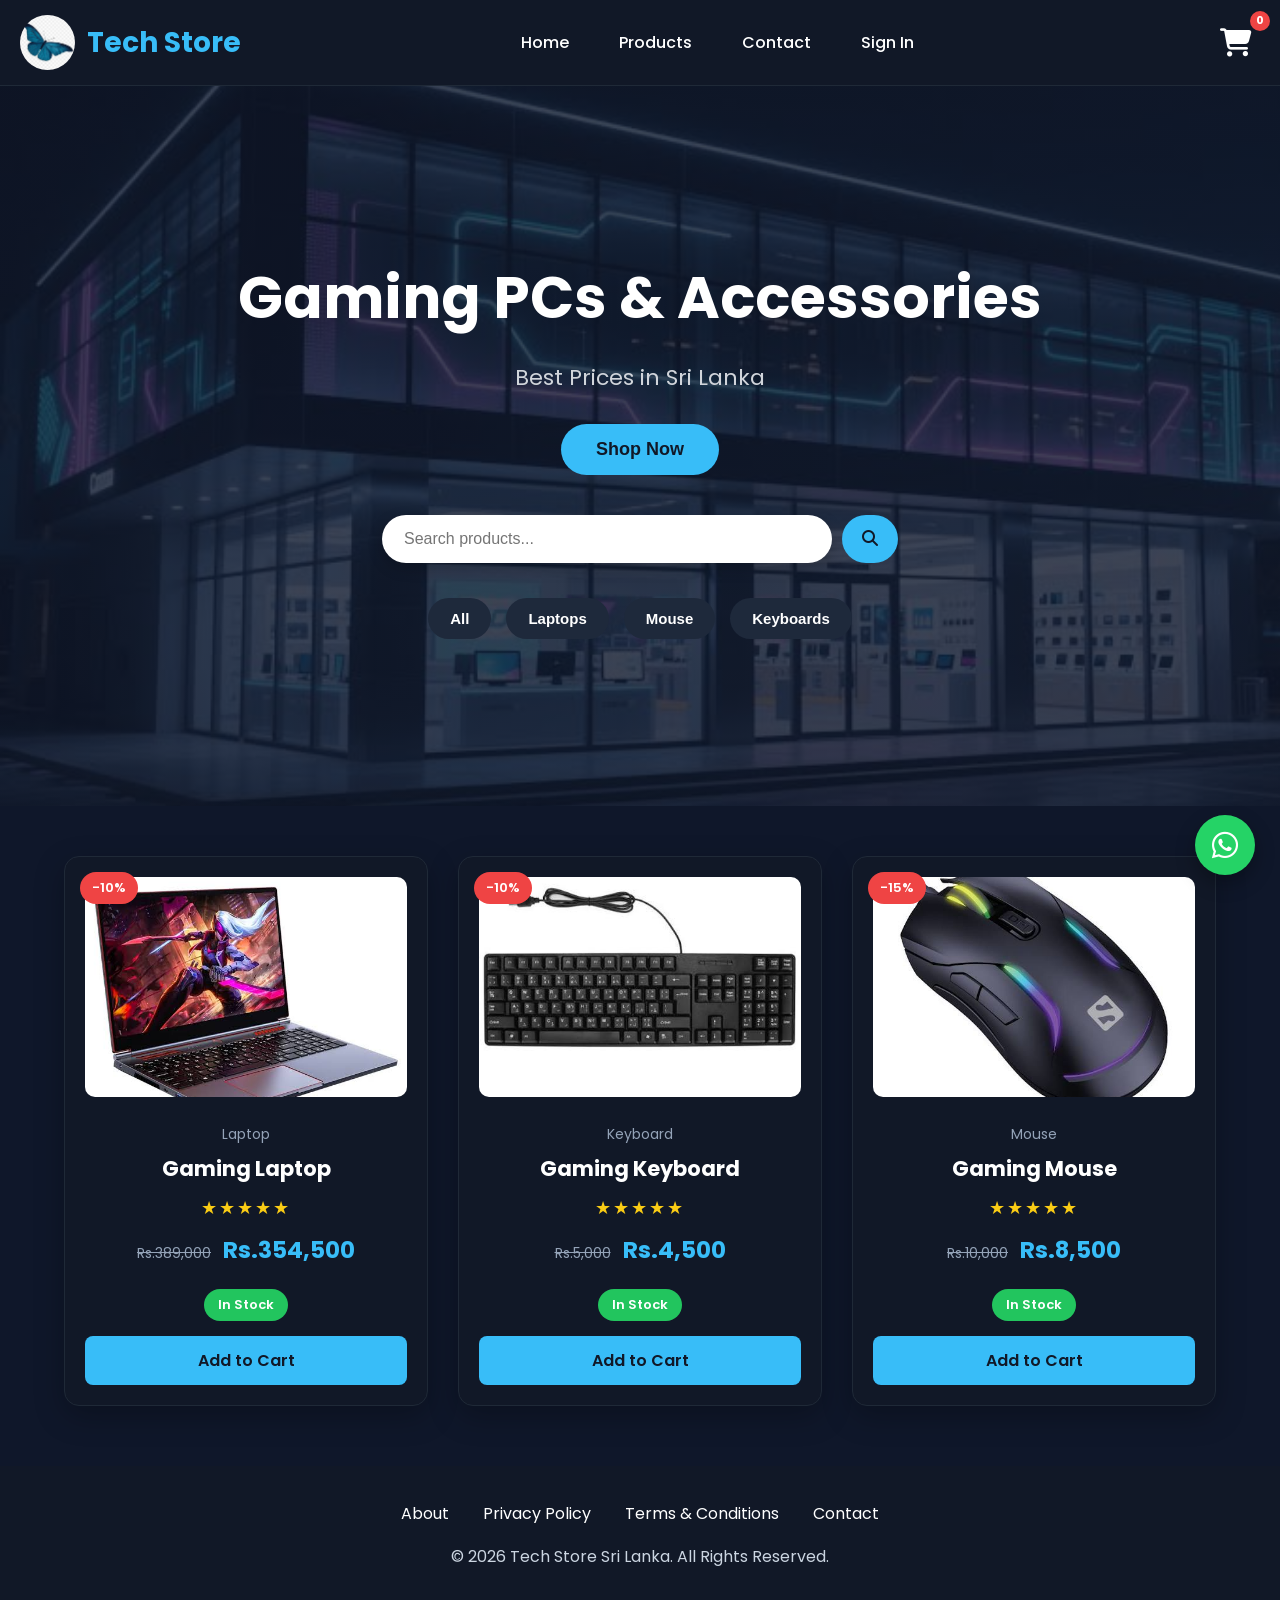
<file: index.html>
<!DOCTYPE html>
<html lang="en">
<head>

<meta name="theme-color" content="#0f172a">
<meta charset="UTF-8">
<meta name="viewport" content="width=device-width, initial-scale=1.0">
<title>Tech Store</title>

<link rel="stylesheet" href="style.css">

<meta
name="description"
content="Buy gaming laptops, keyboards, mice and accessories at the best prices in Sri Lanka.">

<meta
name="keywords"
content="gaming laptop sri lanka, gaming mouse, keyboard, pc accessories">

<meta
name="author"
content="Tech Store Sri Lanka">

<meta property="og:title"
      content="Tech Store Sri Lanka">

<meta property="og:description"
      content="Gaming laptops, keyboards, mice and accessories.">

<meta property="og:image"
      content="images/logo.png">

<meta property="og:url"
      content="https://yourdomain.com">

<link
rel="stylesheet"
href="https://cdnjs.cloudflare.com/ajax/libs/font-awesome/6.6.0/css/all.min.css">


<link rel="icon"
      href="images/logo.png"
      type="image/png">


</head>

<body>

<header>

    <button class="menu-toggle" id="menu-toggle" aria-label="Open Menu">
        <i class="fa-solid fa-bars"></i>
    </button>

    <div class="logo">
        <img src="images/logo.png" alt="Tech Store Logo">
        <h2>Tech Store</h2>
    </div>



    <nav id="nav-menu">

        <a href="index.html">Home</a>
        <a href="products.html">Products</a>
        <a href="contact.html">Contact</a>

        <a href="signin.html" id="signin-link">
            Sign In
        </a>

        <span id="user-status"></span>

        <button id="logout-btn" style="display:none;">
            Logout
        </button>

        <a href="admin.html" id="admin-link" style="display:none;">
            Admin
        </a>
    </nav>
       <div class="cart-icon">
        <a href="cart.html">
            <i class="fa-solid fa-cart-shopping"></i>
            <span class="cart-count">0</span>
        </a>
    </div>

</header>
<main>
<section class="hero">

<h1>Gaming PCs & Accessories</h1>

<p>Best Prices in Sri Lanka</p>

<button onclick="location.href='products.html'">
    Shop Now
</button>

<div class="search-box">

    <input
        type="text"
        id="search"
        placeholder="Search products..."
        aria-label="Search products">

    <button>
        <i class="fa-solid fa-magnifying-glass"></i>
    </button>

</div>

<div class="filters">

    <button onclick="filterProducts('All')">
        All
    </button>

    <button onclick="filterProducts('Laptop')">
        Laptops
    </button>

    <button onclick="filterProducts('Mouse')">
        Mouse
    </button>

    <button onclick="filterProducts('Keyboard')">
        Keyboards
    </button>

</div>
</section>

<section class="products" id="product-list">



 <div class="card"
     data-id="1"
     data-category="Laptop">

    <span class="discount">-10%</span>

    <a href="product-details.html?id=1">
        <img src="images/laptop.jpg"
     alt="Laptop"
     loading="lazy">
    </a>

<span class="category">
Laptop
</span>
    <h3>Gaming Laptop</h3>

    <div class="rating">

★★★★★

    </div>

    <p class="price">

        <del>Rs.389,000</del>

        <strong>Rs.354,500</strong>

    </p>

    <span class="stock">
        In Stock
    </span>

        <button
    class="add-cart"
    data-id="1"
    data-name="Gaming Laptop"
    data-price="350000"
    data-image="images/laptop.jpg">
    Add to Cart
</button>
    </div>




<div class="card"
     data-id="3"
     data-category="Keyboard">

    <span class="discount">-10%</span>

    <a href="product-details.html?id=3">
        <img src="images/keyboard.jpg"
     alt="Keyboard"
     loading="lazy">
    </a>

<span class="category">
Keyboard
</span>
    <h3>Gaming Keyboard</h3>

    <div class="rating">

★★★★★

    </div>

    <p class="price">

        <del>Rs.5,000</del>

        <strong>Rs.4,500</strong>

    </p>

    <span class="stock">
        In Stock
    </span>


        <button
    class="add-cart"
    data-id="3"
    data-name="Gaming Keyboard"
    data-price="4500"
    data-image="images/keyboard.jpg">
    Add to Cart
</button>
    </div>

<div class="card"
     data-id="2"
     data-category="Mouse">

    <span class="discount">-15%</span>

    <a href="product-details.html?id=2">
        <img src="images/mouse.jpg"
     alt="Gaming Mouse"
     loading="lazy">
    </a>

<span class="category">
Mouse
</span>
    <h3>Gaming Mouse</h3>

    <div class="rating">
        ★★★★★
    </div>

    <p class="price">
        <del>Rs.10,000</del>
        <strong>Rs.8,500</strong>
    </p>

    <span class="stock">
        In Stock
    </span>
<button
    class="add-cart"
    data-id="2"
    data-name="Gaming Mouse"
    data-price="8500"
    data-image="images/mouse.jpg">
    Add to Cart
</button>

</div>

</section>

</main>


<button id="topBtn">
    ↑
</button>

<a
href="https://wa.me/94741580481"
class="whatsapp-btn"
target="_blank"
rel="noopener noreferrer">

<i class="fa-brands fa-whatsapp"></i>

</a>


<footer>

    <div class="footer-links">

        <a href="about.html">About</a>

        <a href="privacy.html">Privacy Policy</a>

        <a href="terms.html">Terms & Conditions</a>

        <a href="contact.html">Contact</a>

    </div>

    <p>&copy; 2026 Tech Store Sri Lanka. All Rights Reserved.</p>

</footer>
<script>
const menuBtn = document.getElementById("menu-toggle");
const navMenu = document.getElementById("nav-menu");

menuBtn.addEventListener("click", () => {

    navMenu.classList.toggle("active");

    if(navMenu.classList.contains("active")){
        menuBtn.innerHTML =
        '<i class="fa-solid fa-xmark"></i>';
    }else{
        menuBtn.innerHTML =
        '<i class="fa-solid fa-bars"></i>';
    }

});

document.querySelectorAll("#nav-menu a").forEach(link=>{

    link.addEventListener("click",()=>{

        navMenu.classList.remove("active");

        menuBtn.innerHTML =
        '<i class="fa-solid fa-bars"></i>';

    });

});
</script>

<script src="js/product-details.js"></script>

<script src="js/indexcart.js"></script>

<script src="js/filterproduct.js"></script>

<script src="js/search.js"></script>

<script src="js/auth.js"></script>


<script src="js/topbutton.js"></script>

</body>
</html>
</file>
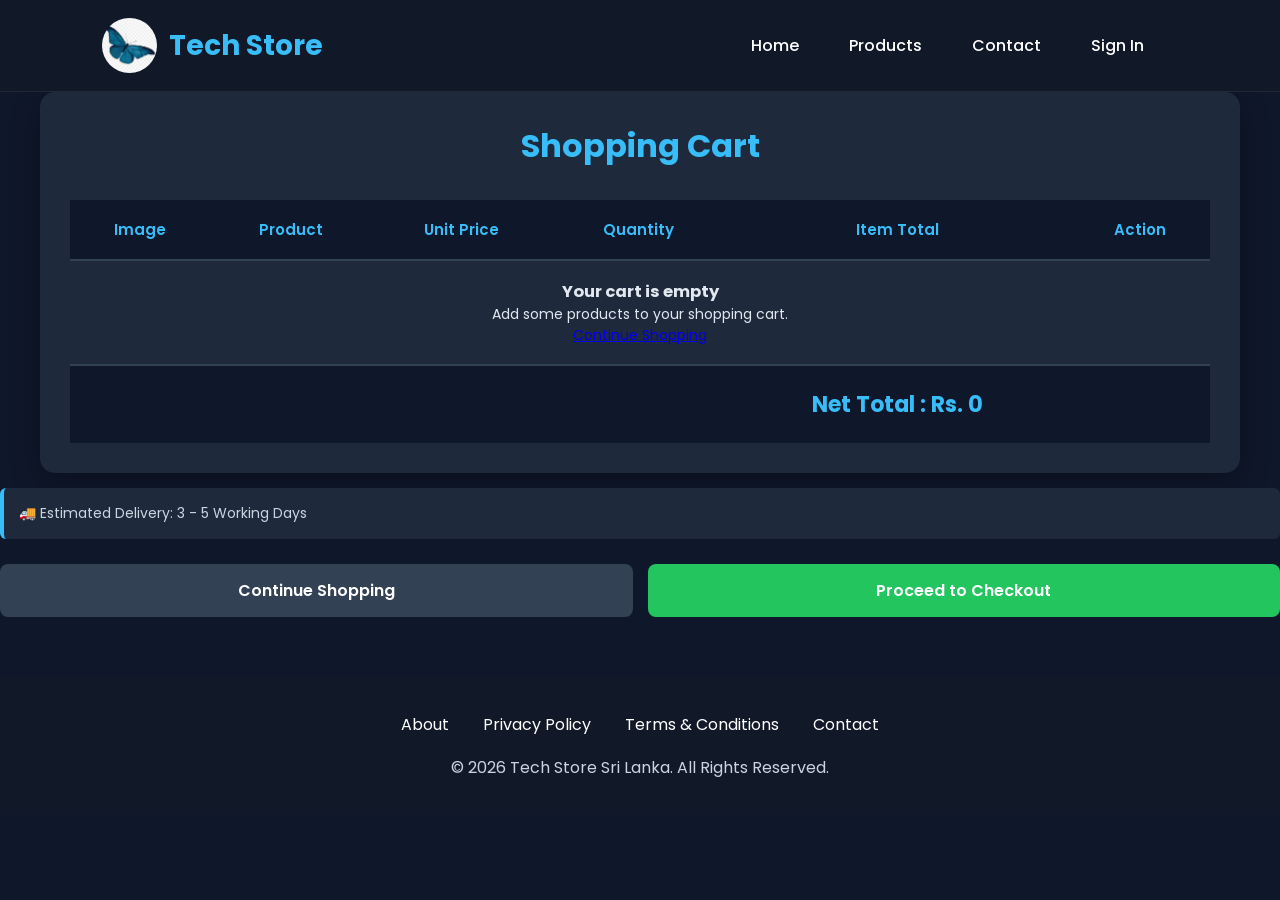
<file: cart.html>
<!DOCTYPE html>
<html lang="en">
<head>
    <meta charset="UTF-8">
    <meta name="viewport" content="width=device-width, initial-scale=1.0">
    <title>Shopping Cart - Tech Store</title>

    <link rel="stylesheet" href="cart.css">
</head>
<body>

<header>


<div class="logo">
    <img src="images/logo.png" alt="Tech Store Logo">
    <h2>Tech Store</h2>
</div>

    <nav>
        <a href="index.html">Home</a>
        <a href="products.html">Products</a>
        <a href="contact.html">Contact</a>

        <a href="signin.html" id="signin-link">Sign In</a>

        <span id="user-status"></span>

        <button id="logout-btn" style="display:none;">
            Logout
        </button>
    </nav>



</header>

<div class="cart-container">

    <h1>Shopping Cart</h1>

    <table class="cart-table">

        <thead>

            <tr>

                <th>Image</th>
                <th>Product</th>
                <th>Unit Price</th>
                <th>Quantity</th>
                <th>Item Total</th>
                <th>Action</th>

            </tr>

        </thead>

        <tbody id="cart-items">

        </tbody>

        <tfoot>

            <tr>

                <td colspan="4"></td>

                <td>
                    <strong id="total">
                        Rs. 0
                    </strong>
                </td>

                <td></td>

            </tr>

        </tfoot>

    </table>

</div>



    <!-- Delivery -->
    <div class="delivery-info">
        <p>🚚 Estimated Delivery: 3 - 5 Working Days</p>
    </div>

    <!-- Buttons -->
    <div class="cart-buttons">


        <a href="index.html"
           class="continue-btn">
            Continue Shopping
        </a>

        <a href="checkout.html"
           id="checkout-link"
           class="checkout-btn">
            Proceed to Checkout
        </a>

    </div>

<footer>

    <div class="footer-links">

        <a href="about.html">About</a>

        <a href="privacy.html">Privacy Policy</a>

        <a href="terms.html">Terms & Conditions</a>

        <a href="contact.html">Contact</a>

    </div>

    <p>&copy; 2026 Tech Store Sri Lanka. All Rights Reserved.</p>

</footer>


<script src="js/cart1.js"></script>
<script src="js/signin.js"></script>
<script src="js/auth.js"></script>



</body>
</html>
</file>
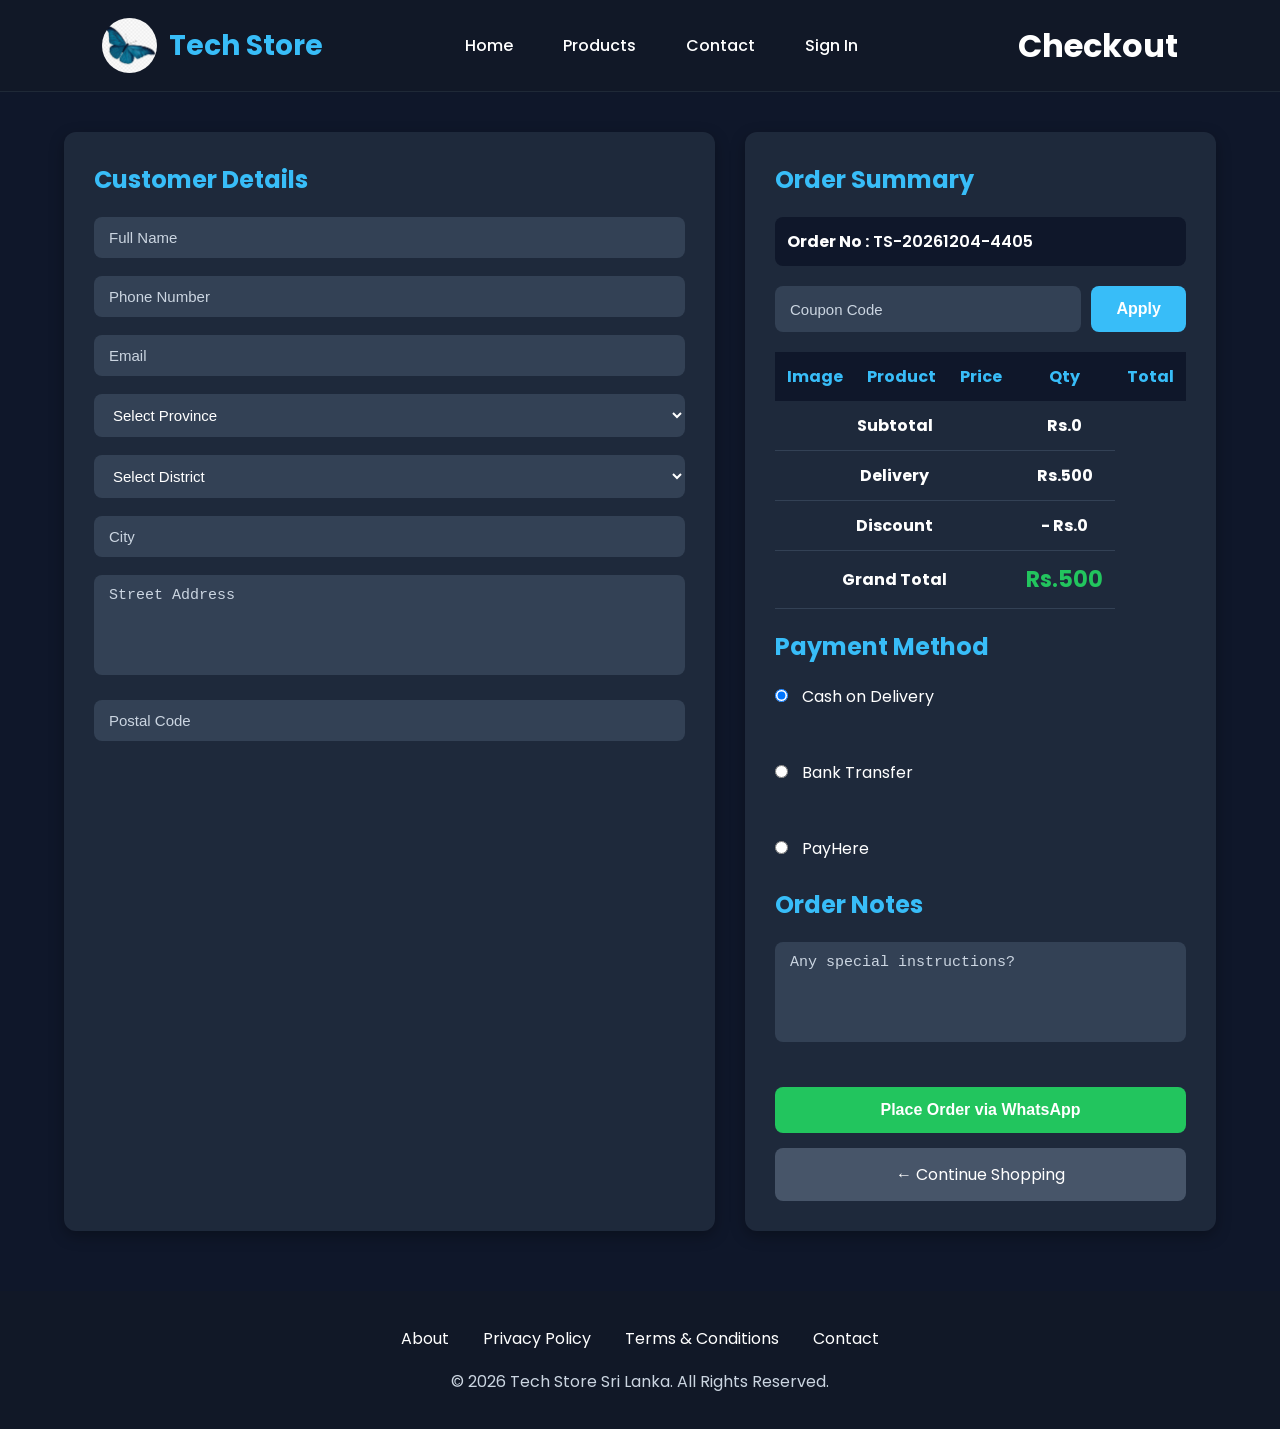
<file: checkout.html>
<!DOCTYPE html>
<html lang="en">
<head>
<meta charset="UTF-8">
<meta name="viewport" content="width=device-width, initial-scale=1.0">

<title>Checkout - Tech Store</title>

<link rel="stylesheet" href="checkout.css">

</head>
<body>

<header>

    <div class="logo">
        <img src="images/logo.png" alt="Tech Store Logo">
        <h2>Tech Store</h2>
    </div>

        <nav>
        <a href="index.html">Home</a>
        <a href="products.html">Products</a>
        <a href="contact.html">Contact</a>

        <a href="signin.html" id="signin-link">Sign In</a>

        <span id="user-status"></span>

        <button id="logout-btn" style="display:none;">
            Logout
        </button>
    </nav>

<h1>Checkout</h1>



</header>

<div class="container">
    

<div class="customer">

<h2>Customer Details</h2>

<input
type="text"
id="name"
placeholder="Full Name"
required>

<input
type="tel"
id="phone"
placeholder="Phone Number"
required>

<input
type="email"
id="email"
placeholder="Email">

<select id="province" required>

<option value="">
Select Province
</option>

<option>Western</option>
<option>Central</option>
<option>Southern</option>
<option>Northern</option>
<option>Eastern</option>
<option>North Western</option>
<option>North Central</option>
<option>Uva</option>
<option>Sabaragamuwa</option>

</select>

<select id="district" required>

<option value="">
Select District
</option>

</select>

<input
type="text"
id="city"
placeholder="City"
required>

<textarea
id="address"
placeholder="Street Address"
required>
</textarea>

<input
type="text"
id="postcode"
placeholder="Postal Code">

</div>

<div class="order">

<h2>Order Summary</h2>
<div class="order-number">

    <strong>Order No :</strong>

    <span id="order-number"></span>

</div>
<table>

<thead>

<tr>
<th>Image</th>
<th>Product</th>
<th>Price</th>
<th>Qty</th>
<th>Total</th>

</tr>

</thead>

<tbody id="order-items">

</tbody>

<tfoot>
<div class="coupon">

<input
type="text"
id="coupon"
placeholder="Coupon Code">

<button id="apply-coupon">

Apply

</button>

</div>
<tr>

<td colspan="3">
Subtotal
</td>

<td id="subtotal">
Rs.0
</td>

</tr>

<tr>

<td colspan="3">
Delivery
</td>

<td id="delivery">
Rs.500
</td>

</tr>

<tr>

<td colspan="3">
Discount
</td>

<td id="discount">
Rs.0
</td>

</tr>

<tr>

<td colspan="3">

<strong>
Grand Total
</strong>

</td>

<td>

<strong id="grand-total">
Rs.0
</strong>

</td>

</tr>

</tfoot>

</table>

<h2>Payment Method</h2>

<label>

<input
type="radio"
name="payment"
value="Cash on Delivery"
checked>

Cash on Delivery

</label>

<br>

<label>

<input
type="radio"
name="payment"
value="Bank Transfer">

Bank Transfer

</label>

<br>

<label>

<input
type="radio"
name="payment"
value="PayHere">

PayHere

</label>
<h2>Order Notes</h2>

<textarea
id="notes"
placeholder="Any special instructions?">
</textarea>
<button id="whatsapp-btn">

Place Order via WhatsApp

</button>

<a href="products.html" class="continue-btn">

← Continue Shopping

</a>

</div>

</div>
<footer>

    <div class="footer-links">

        <a href="about.html">About</a>

        <a href="privacy.html">Privacy Policy</a>

        <a href="terms.html">Terms & Conditions</a>

        <a href="contact.html">Contact</a>

    </div>

    <p>&copy; 2026 Tech Store Sri Lanka. All Rights Reserved.</p>

</footer>

<script src="js/checkout.js"></script>
<script src="js/district.js"></script>
<script src="js/ordernum.js"></script>
<script src="js/pay.js"></script>
<script src="js/signin.js"></script>
<script src="js/auth.js"></script>


</body>
</html>
</file>
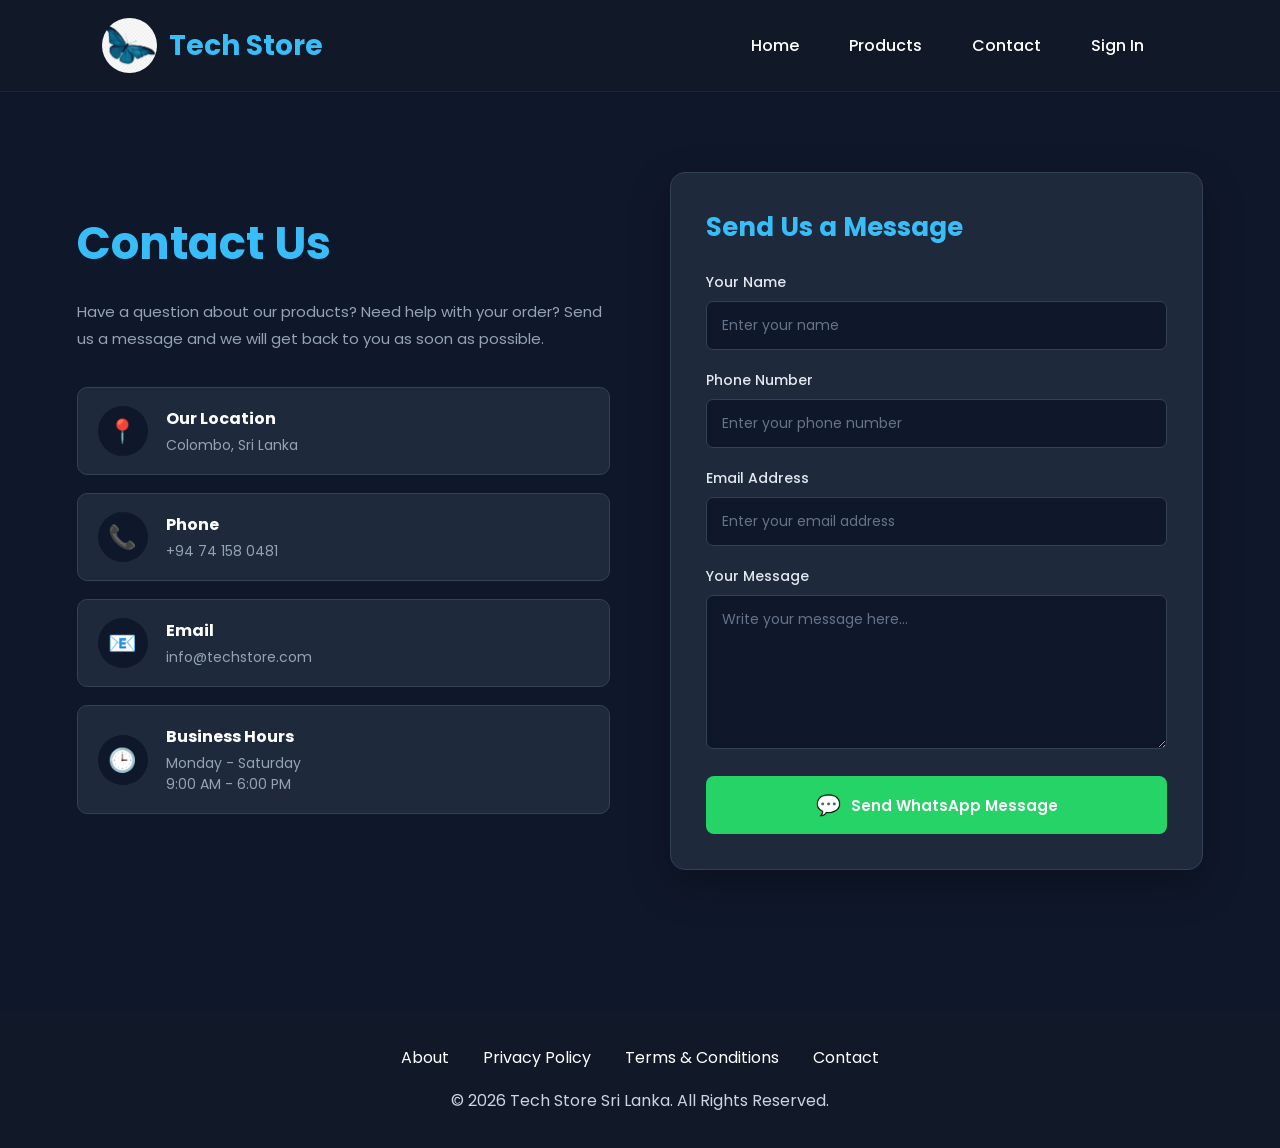
<file: contact.html>
<!DOCTYPE html>
<html lang="en">
<head>
    <meta charset="UTF-8">
    <meta name="viewport" content="width=device-width, initial-scale=1.0">
    <title>Contact Us - Tech Store</title>

    <link rel="stylesheet" href="contact.css">
</head>
<body>

<header>


<div class="logo">
    <img src="images/logo.png" alt="Tech Store Logo">
    <h2>Tech Store</h2>
</div>

    <nav>
        <a href="index.html">Home</a>
        <a href="products.html">Products</a>
        <a href="contact.html">Contact</a>

        <a href="signin.html" id="signin-link">Sign In</a>

        <span id="user-status"></span>

        <button id="logout-btn" style="display:none;">
            Logout
        </button>
    </nav>


    </header>



    <!-- ==============================
         CONTACT SECTION
    =============================== -->

    <section class="contact-section">

        <div class="contact-container">


            <!-- LEFT SIDE -->

            <div class="contact-info">

                <h1>Contact Us</h1>

                <p>
                    Have a question about our products?
                    Need help with your order?
                    Send us a message and we will get
                    back to you as soon as possible.
                </p>


                <div class="info-box">

                    <div class="info-icon">
                        📍
                    </div>

                    <div>

                        <h3>Our Location</h3>

                        <p>
                            Colombo, Sri Lanka
                        </p>

                    </div>

                </div>


                <div class="info-box">

                    <div class="info-icon">
                        📞
                    </div>

                    <div>

                        <h3>Phone</h3>

                        <p>
                            +94 74 158 0481
                        </p>

                    </div>

                </div>


                <div class="info-box">

                    <div class="info-icon">
                        📧
                    </div>

                    <div>

                        <h3>Email</h3>

                        <p>
                            info@techstore.com
                        </p>

                    </div>

                </div>


                <div class="info-box">

                    <div class="info-icon">
                        🕒
                    </div>

                    <div>

                        <h3>Business Hours</h3>

                        <p>
                            Monday - Saturday
                        </p>

                        <p>
                            9:00 AM - 6:00 PM
                        </p>

                    </div>

                </div>

            </div>



            <!-- RIGHT SIDE CONTACT FORM -->

            <div class="contact-form-box">

                <h2>
                    Send Us a Message
                </h2>


                <form id="contactForm">


                    <!-- Name -->

                    <div class="form-group">

                        <label for="name">
                            Your Name
                        </label>

                        <input
                            type="text"
                            id="name"
                            placeholder="Enter your name"
                            required
                        >

                    </div>



                    <!-- Phone -->

                    <div class="form-group">

                        <label for="phone">
                            Phone Number
                        </label>

                        <input
                            type="tel"
                            id="phone"
                            placeholder="Enter your phone number"
                            required
                        >

                    </div>



                    <!-- Email -->

                    <div class="form-group">

                        <label for="email">
                            Email Address
                        </label>

                        <input
                            type="email"
                            id="email"
                            placeholder="Enter your email address"
                        >

                    </div>



                    <!-- Message -->

                    <div class="form-group">

                        <label for="message">
                            Your Message
                        </label>

                        <textarea
                            id="message"
                            rows="6"
                            placeholder="Write your message here..."
                            required
                        ></textarea>

                    </div>



                    <!-- WhatsApp Button -->

                    <button
                        type="submit"
                        class="whatsapp-btn"
                    >

                        <span>
                            💬
                        </span>

                        Send WhatsApp Message

                    </button>


                </form>

            </div>

        </div>

    </section>



    <!-- ==============================
         FOOTER
    =============================== -->

<footer>

    <div class="footer-links">

        <a href="about.html">About</a>

        <a href="privacy.html">Privacy Policy</a>

        <a href="terms.html">Terms & Conditions</a>

        <a href="contact.html">Contact</a>

    </div>

    <p>&copy; 2026 Tech Store Sri Lanka. All Rights Reserved.</p>

</footer>




    <!-- ==============================
         WHATSAPP JAVASCRIPT
    =============================== -->

    <script>

        document
            .getElementById("contactForm")
            .addEventListener("submit", function(event) {

                event.preventDefault();


                // =====================================
                // YOUR WHATSAPP NUMBER
                // =====================================

                // Replace this number with your number.
                // Sri Lanka format:
                // 94771234567
                //
                // Do NOT use:
                // +94771234567
                //
                // Do NOT use spaces.

                const whatsappNumber = "94741580481";


                // Get form values

                const name =
                    document
                    .getElementById("name")
                    .value
                    .trim();


                const phone =
                    document
                    .getElementById("phone")
                    .value
                    .trim();


                const email =
                    document
                    .getElementById("email")
                    .value
                    .trim();


                const message =
                    document
                    .getElementById("message")
                    .value
                    .trim();



                // Create WhatsApp message

                const whatsappMessage =

`Hello Tech Store,

I would like to contact you.

Name: ${name}

Phone: ${phone}

Email: ${email}

Message:
${message}`;



                // Encode message

                const encodedMessage =
                    encodeURIComponent(
                        whatsappMessage
                    );



                // Create WhatsApp URL

                const whatsappURL =
                    `https://wa.me/${whatsappNumber}?text=${encodedMessage}`;



                // Open WhatsApp

                window.open(
                    whatsappURL,
                    "_blank"
                );

            });

    </script>


<script src="js/signin.js"></script>
<script src="js/auth.js"></script>

</body>

</html>
</file>
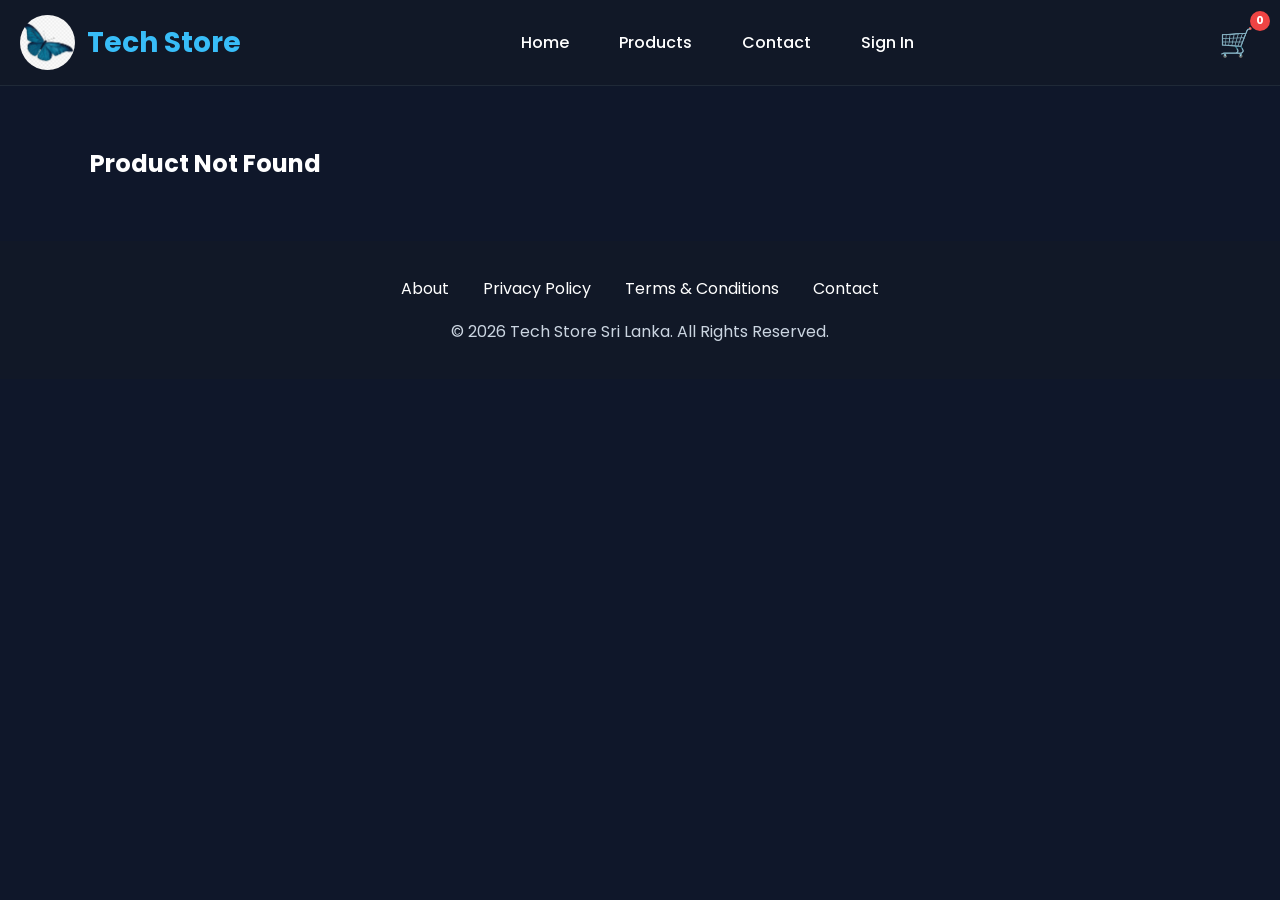
<file: product-details.html>
<!DOCTYPE html>
<html lang="en">

<head>

<meta charset="UTF-8">
<meta name="viewport" content="width=device-width, initial-scale=1.0">

<title>Product Details - Tech Store</title>

<link rel="stylesheet" href="style.css">

<link
rel="stylesheet"
href="https://cdnjs.cloudflare.com/ajax/libs/font-awesome/6.6.0/css/all.min.css">

</head>


<body>


<header>

<div class="logo">

<img src="images/logo.png">

<h2>Tech Store</h2>

</div>


<nav>

<a href="index.html">Home</a>

<a href="products.html">Products</a>

<a href="contact.html">Contact</a>

<a href="signin.html" id="signin-link">
    Sign In
</a>
 <span id="user-status"></span>

    <button id="logout-btn" style="display:none;">
        Logout
    </button>

</nav>


<div class="cart-icon">

<a href="cart.html">

🛒

<span class="cart-count">
0
</span>

</a>

</div>


</header>




<section class="product-details-container">


<div id="product-details">


<!-- Product loads here -->

</div>


</section>  




<footer>

    <div class="footer-links">

        <a href="about.html">About</a>

        <a href="privacy.html">Privacy Policy</a>

        <a href="terms.html">Terms & Conditions</a>

        <a href="contact.html">Contact</a>

    </div>

    <p>&copy; 2026 Tech Store Sri Lanka. All Rights Reserved.</p>

</footer>


<script src="js/product-details.js"></script>

<script src="js/cart.js"></script>
<script src="js/auth.js"></script>

</body>

</html>
</file>
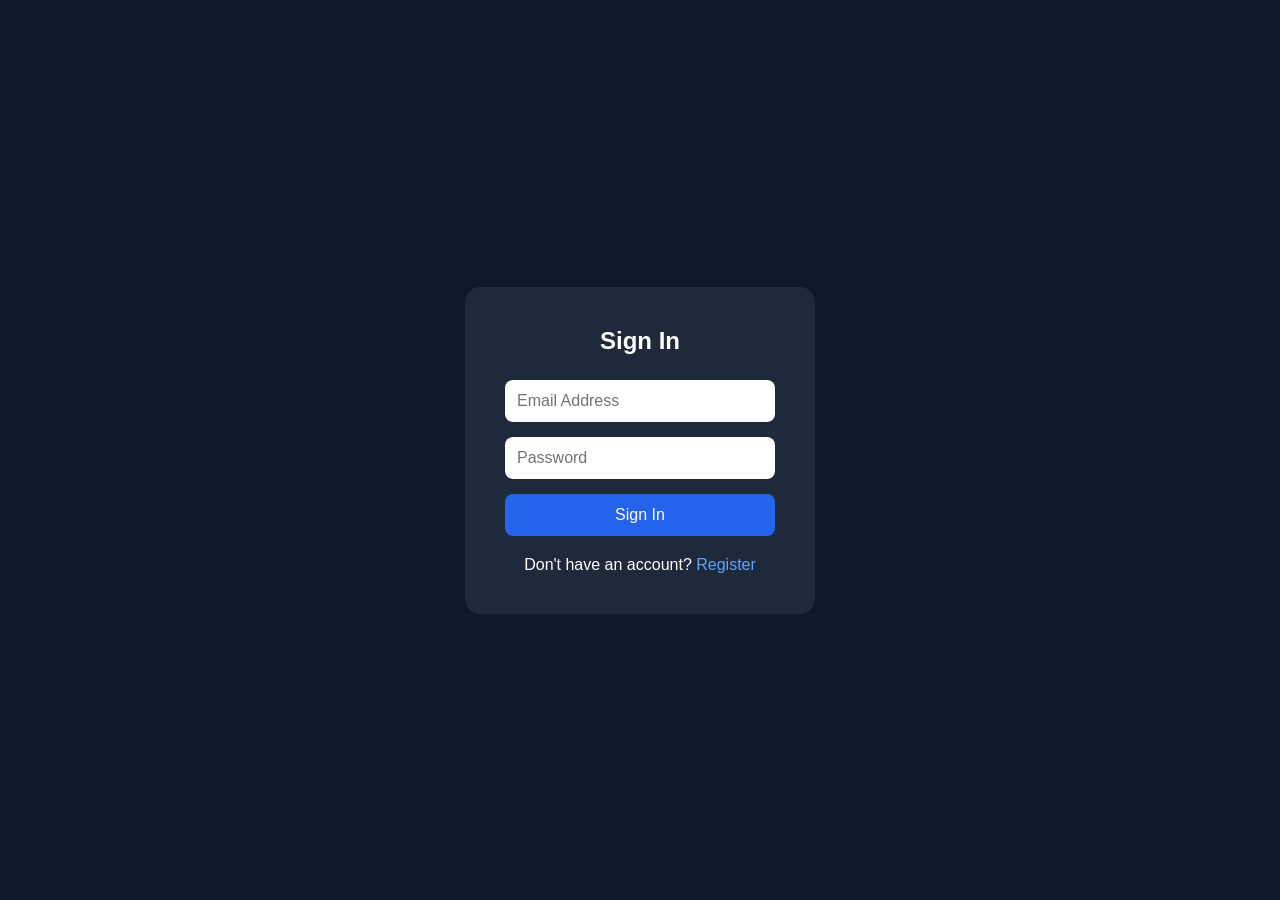
<file: signin.html>
<!DOCTYPE html>
<html lang="en">
<head>
    <meta charset="UTF-8">
    <meta name="viewport" content="width=device-width, initial-scale=1.0">
    <title>Sign In - Tech Store</title>

    <link rel="stylesheet" href="signin.css">
</head>
<body>

<div class="signin-container">

    <h2>Sign In</h2>

    <form id="signin-form">

    <input
        type="email"
        id="email"
        placeholder="Email Address"
        required
    >

    <input
        type="password"
        id="password"
        placeholder="Password"
        required
    >

    <button type="submit">
        Sign In
    </button>

</form>
    <p>
        Don't have an account?
        <a href="signup.html">Register</a>
    </p>

</div>
<script src="js/signin.js"></script>
<script src="js/auth.js"></script>
</body>
</html>
</file>
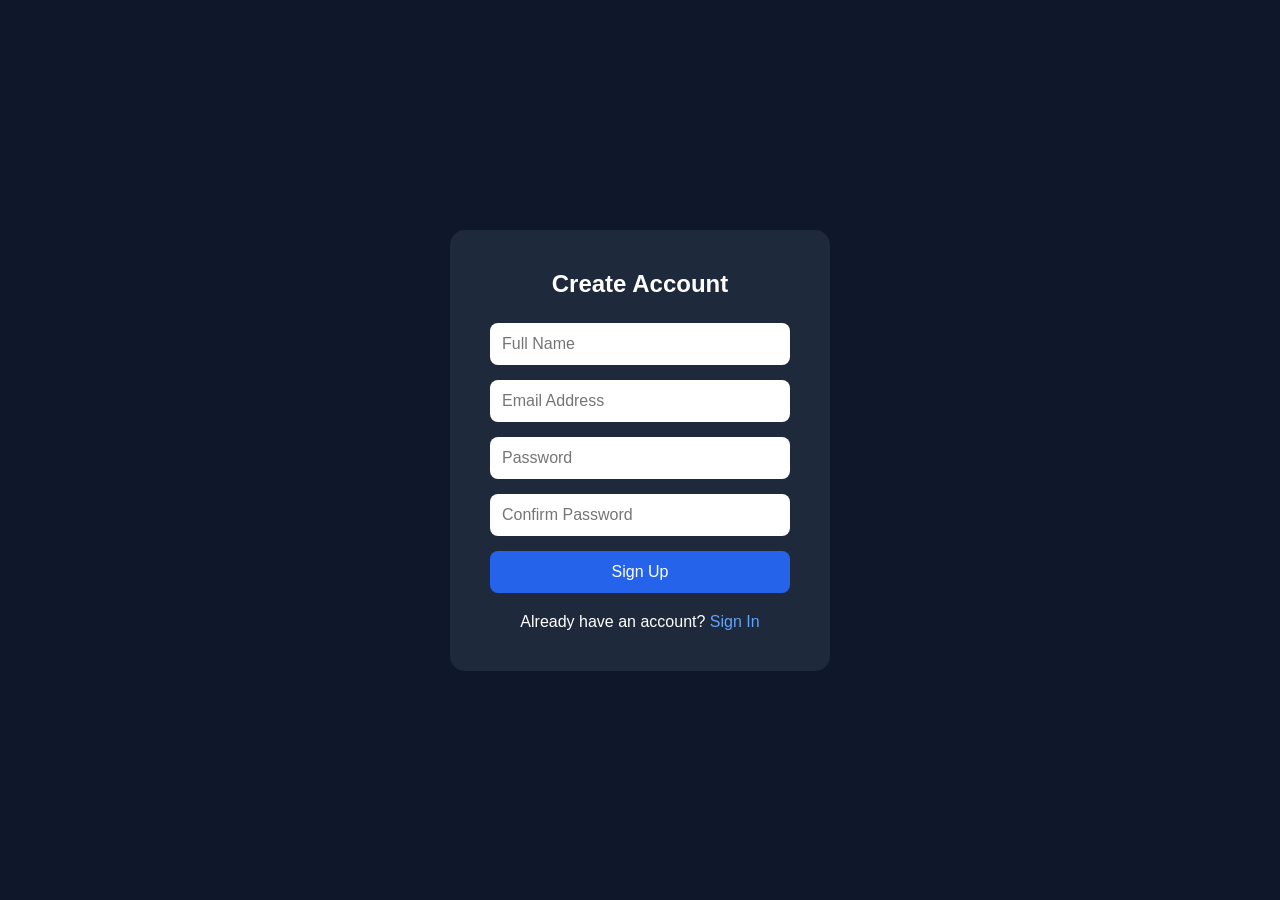
<file: signup.html>
<!DOCTYPE html>
<html lang="en">
<head>
    <meta charset="UTF-8">
    <meta name="viewport" content="width=device-width, initial-scale=1.0">
    <title>Sign Up - Tech Store</title>

    <link rel="stylesheet" href="signup.css">
</head>
<body>

<div class="signup-container">

    <h2>Create Account</h2>

    <form id="signup-form">

        <input
            type="text"
            id="name"
            placeholder="Full Name"
            required
        >

        <input
            type="email"
            id="email"
            placeholder="Email Address"
            required
        >

        <input
            type="password"
            id="password"
            placeholder="Password"
            required
        >

        <input
            type="password"
            id="confirmPassword"
            placeholder="Confirm Password"
            required
        >

        <button type="submit">
            Sign Up
        </button>

    </form>

    <p>
        Already have an account?
        <a href="signin.html">Sign In</a>
    </p>

</div>

<script src="js/signup.js"></script>
<script src="js/auth.js"></script>

</body>
</html>
</file>
<file: style.css>
/*=========================================
  TECH STORE
  STYLE.CSS - PART 1
=========================================*/

/* Google Font */
@import url('https://fonts.googleapis.com/css2?family=Poppins:wght@300;400;500;600;700;800&display=swap');

/* Reset */

*{
    margin:0;
    padding:0;
    box-sizing:border-box;
}

html{
    scroll-behavior:smooth;
}

body{
    font-family:'Poppins',sans-serif;
    background:#0f172a;
    color:#ffffff;
    overflow-x:hidden;
}

/* Scrollbar */

::-webkit-scrollbar{
    width:10px;
}

::-webkit-scrollbar-track{
    background:#111827;
}

::-webkit-scrollbar-thumb{
    background:#38bdf8;
    border-radius:10px;
}

::-webkit-scrollbar-thumb:hover{
    background:#0ea5e9;
}

::selection{
    background:#38bdf8;
    color:#fff;
}

/*=========================================
HEADER
=========================================*/

header{

    width:100%;

    display:flex;

    justify-content:space-between;

    align-items:center;

    padding:18px 8%;

    background:#111827;

    position:sticky;

    top:0;

    z-index:999;

    border-bottom:1px solid #1f2937;

}

/* Logo */

.logo{

    display:flex;

    align-items:center;

    gap:12px;

}

.logo img{

    width:55px;

    height:55px;

    object-fit:cover;

    border-radius:50%;

}

.logo h2{

    color:#38bdf8;

    font-size:28px;

    font-weight:700;

}

/*=========================================
Navigation
=========================================*/

nav{

    display:flex;

    align-items:center;

    gap:18px;

}

nav a{

    color:white;

    text-decoration:none;

    padding:10px 16px;

    border-radius:8px;

    transition:.3s;

    font-weight:500;

}

nav a:hover{

    background:#38bdf8;

    color:#111827;

}

#user-status{

    color:#38bdf8;

    font-weight:600;

}

#logout-btn{

    border:none;

    padding:10px 16px;

    border-radius:8px;

    background:#ef4444;

    color:white;

    cursor:pointer;

    transition:.3s;

}

#logout-btn:hover{

    background:#dc2626;

}

/*=========================================
Cart
=========================================*/

.cart-icon{
    position:relative;
}

.cart-icon a{
    position:relative;
    display:flex;
    align-items:center;
    justify-content:center;
    width:48px;
    height:48px;
    color:#fff;
    font-size:28px;
    text-decoration:none;
}

.cart-count{
    position:absolute;
    top:-6px;
    right:-6px;
    min-width:20px;
    height:20px;
    padding:0 5px;
    border-radius:50%;
    background:#ef4444;
    color:#fff;
    font-size:11px;
    font-weight:700;
    display:flex;
    justify-content:center;
    align-items:center;
    line-height:1;
}



/*=========================================
Hero
=========================================*/

.hero{
    height: 80vh;
    background: linear-gradient(
        rgba(15,23,42,0.8),
        rgba(15,23,42,0.8)
    ),
    url("images/hero.jpg") center/cover no-repeat;
    
    display: flex;
    flex-direction: column;
    justify-content: center;
    align-items: center;
    
    text-align: center;
    padding: 20px;
}

.hero h1{

    font-size:58px;

    margin-bottom:20px;

    font-weight:700;

}

.hero p{

    font-size:22px;

    color:#d1d5db;

    margin-bottom:30px;

}

.hero button{

    padding:15px 35px;

    border:none;

    border-radius:40px;

    background:#38bdf8;

    color:#111827;

    font-size:18px;

    font-weight:600;

    cursor:pointer;

    transition:.3s;

}

.hero button:hover{

    transform:translateY(-4px);

    background:#0ea5e9;

}

/*=========================================
Search
=========================================*/

.search-box{

    margin-top:40px;

    width:100%;

    display:flex;

    justify-content:center;

}

.search-box input{

    width:450px;

    max-width:95%;

    padding:15px 22px;

    border:none;

    outline:none;

    border-radius:40px;

    font-size:16px;

    background:white;

    color:#111827;

    box-shadow:0 5px 15px rgba(0,0,0,.2);

}

.search-box input:focus{

    border:2px solid #38bdf8;

}



.search-box button{
    margin-left:10px;
    padding:15px 20px;
    border:none;
    border-radius:40px;
    background:#38bdf8;
    color:#111827;
    cursor:pointer;
    font-size:16px;
    transition:.3s;
}

.search-box button:hover{
    background:#0ea5e9;
}
/*=========================================
Category Filters
=========================================*/

.filters{

    margin-top:35px;

    display:flex;

    justify-content:center;

    align-items:center;

    flex-wrap:wrap;

    gap:15px;

}

.filters button{

    padding:12px 22px;

    border:none;

    border-radius:30px;

    background:#1e293b;

    color:white;

    cursor:pointer;

    transition:.3s;

    font-size:15px;

}

.filters button:hover{

    background:#38bdf8;

    color:#111827;

}

/*=========================================
Buttons
=========================================*/

button{

    transition:.3s;
cursor: pointer;
}

button:hover{

    transform:translateY(-2px);

}


.buy-btn {
    background: #22c55e;
    color: white;
    padding: 15px 30px;
    border: none;
    border-radius: 10px;
    cursor: pointer;
    font-size: 18px;
}

/*=========================================
Links
=========================================*/

a{

    transition:.3s;

}


/* =========================================================
PRODUCTS SECTION
========================================================= */

.products {
width: 90%;
max-width: 1200px;
margin: 50px auto;
display: grid;
grid-template-columns: repeat(3, 1fr);
gap: 30px;
}

/* =========================================================
PRODUCT CARD
========================================================= */

.card {
position: relative;
background: #111827;
border: 1px solid #1f2937;
border-radius: 15px;
padding: 20px;
text-align: center;
transition: 0.3s ease;
box-shadow: 0 10px 30px rgba(0, 0, 0, 0.25);
overflow: hidden;
}

.card:hover {
transform: translateY(-8px);
border-color: #38bdf8;
box-shadow: 0 15px 35px rgba(56, 189, 248, 0.15);
}

/* =========================================================
PRODUCT IMAGE LINK
========================================================= */

.card > a {
display: block;
text-decoration: none;
}

.card img {
width: 100%;
height: 220px;
object-fit: cover;
border-radius: 10px;
margin-bottom: 15px;
transition: 0.3s ease;
}

.card:hover img {
transform: scale(1.03);
}

/* =========================================================
PRODUCT CATEGORY
========================================================= */

.category {
display: inline-block;
margin: 5px 0 8px;
color: #94a3b8;
font-size: 14px;
}

/* =========================================================
PRODUCT NAME
========================================================= */

.card h3 {
font-size: 21px;
color: #ffffff;
margin-bottom: 8px;
}

/* =========================================================
PRODUCT RATING
========================================================= */

.rating {
margin: 10px 0;
color: #facc15;
font-size: 18px;
letter-spacing: 2px;
}

/* =========================================================
PRODUCT PRICE
========================================================= */

.price {
margin: 12px 0;
}

.price del {
color: #94a3b8;
margin-right: 8px;
font-size: 14px;
}

.price strong {
color: #38bdf8;
font-size: 23px;
font-weight: 700;
}

/* =========================================================
DISCOUNT BADGE
========================================================= */

.discount {
position: absolute;
top: 15px;
left: 15px;
background: #ef4444;
color: #ffffff;
padding: 6px 12px;
border-radius: 25px;
font-size: 13px;
font-weight: 600;
z-index: 10;
}

/* =========================================================
STOCK LABEL
========================================================= */

.stock {
display: inline-block;
margin: 10px 0 15px;
padding: 6px 14px;
background: #22c55e;
color: #ffffff;
border-radius: 20px;
font-size: 13px;
font-weight: 600;
}

.stock.out {
background: #ef4444;
}

.stock.low {
background: #f59e0b;
}

/* =========================================================
ADD TO CART BUTTON
========================================================= */

.add-cart {
width: 100%;
padding: 12px 20px;
border: none;
border-radius: 8px;
background: #38bdf8;
color: #111827;
font-family: 'Poppins', sans-serif;
font-size: 16px;
font-weight: 600;
cursor: pointer;
transition: 0.3s ease;
}

.add-cart:hover {
background: #0ea5e9;
transform: translateY(-2px);
}

.add-cart:active {
transform: scale(0.98);
}

/* =========================================================
PRODUCT ID
========================================================= */

.product-id {
margin: 0 0 10px;
color: #64748b;
font-size: 13px;
}

/* =========================================================
FADE ANIMATION
========================================================= */

.card {
animation: fadeProduct 0.6s ease;
}

@keyframes fadeProduct {


from {
    opacity: 0;
    transform: translateY(30px);
}

to {
    opacity: 1;
    transform: translateY(0);
}


}

/*=========================================
Responsive
=========================================*/

@media(max-width:992px){

.products{

grid-template-columns:repeat(2,1fr);

}

}

@media(max-width:768px){

.products{

grid-template-columns:1fr;

padding:50px 20px;

}

.card img{

height:220px;

}

.section-title{

font-size:32px;

}

}

@media(max-width:480px){

.card h3{

font-size:20px;

}

.price strong{

font-size:22px;

}

.add-cart{

font-size:15px;

}

}

/*=========================================
  SHOPPING CART
=========================================*/

.cart-container{
    width:90%;
    max-width:1200px;
    margin:50px auto;
}

.cart-title{
    text-align:center;
    margin-bottom:40px;
    font-size:38px;
    color:#38bdf8;
}

.cart-item{
    display:flex;
    align-items:center;
    gap:20px;
    background:#1e293b;
    border-radius:15px;
    padding:20px;
    margin-bottom:25px;
}

.cart-item img{
    width:120px;
    height:120px;
    object-fit:cover;
    border-radius:12px;
}

.cart-info{
    flex:1;
}

.cart-info h3{
    margin-bottom:10px;
}

.cart-info p{
    color:#38bdf8;
    font-size:18px;
}

.quantity{
    display:flex;
    align-items:center;
    gap:10px;
    margin-top:12px;
}

.quantity button{
    width:35px;
    height:35px;
    border:none;
    background:#38bdf8;
    color:#111827;
    border-radius:8px;
    cursor:pointer;
    font-weight:bold;
}

.quantity input{
    width:55px;
    text-align:center;
    background:#0f172a;
    color:#fff;
    border:1px solid #334155;
    border-radius:8px;
    padding:6px;
}

.remove-btn{
    background:#ef4444;
    color:#fff;
    border:none;
    padding:10px 18px;
    border-radius:8px;
    cursor:pointer;
}

.remove-btn:hover{
    background:#dc2626;
}

.cart-summary{
    background:#1e293b;
    padding:25px;
    border-radius:15px;
    margin-top:30px;
}

.summary-row{
    display:flex;
    justify-content:space-between;
    margin:15px 0;
}

.total-row{
    border-top:1px solid #334155;
    padding-top:15px;
    font-size:22px;
    font-weight:bold;
}

.checkout-btn,
.continue-btn,
.clear-btn{
    display:inline-block;
    margin-top:20px;
    padding:14px 25px;
    border:none;
    border-radius:10px;
    text-decoration:none;
    cursor:pointer;
    font-weight:600;
}

.checkout-btn{
    background:#38bdf8;
    color:#111827;
}

.continue-btn{
    background:#22c55e;
    color:#fff;
}

.clear-btn{
    background:#ef4444;
    color:#fff;
}

/*=========================================
CHECKOUT
=========================================*/

.checkout-container{
    width:90%;
    max-width:800px;
    margin:60px auto;
    background:#1e293b;
    padding:35px;
    border-radius:18px;
}

.checkout-container h2{
    margin-bottom:25px;
    color:#38bdf8;
}

.checkout-container input,
.checkout-container textarea,
.checkout-container select{
    width:100%;
    padding:14px;
    margin-bottom:18px;
    border:none;
    border-radius:10px;
    background:#0f172a;
    color:#fff;
}

.checkout-container textarea{
    resize:vertical;
    min-height:120px;
}

.checkout-container button{
    width:100%;
    padding:15px;
    border:none;
    border-radius:10px;
    background:#38bdf8;
    color:#111827;
    font-size:17px;
    cursor:pointer;
}

/*=========================================
LOGIN / REGISTER
=========================================*/

.form-container{
    width:90%;
    max-width:450px;
    margin:80px auto;
    background:#1e293b;
    padding:35px;
    border-radius:18px;
}

.form-container h2{
    text-align:center;
    margin-bottom:25px;
    color:#38bdf8;
}

.form-container input{
    width:100%;
    padding:14px;
    margin-bottom:18px;
    border:none;
    border-radius:10px;
    background:#0f172a;
    color:#fff;
}

.form-container button{
    width:100%;
    padding:14px;
    background:#38bdf8;
    color:#111827;
    border:none;
    border-radius:10px;
    font-size:16px;
    font-weight:600;
    cursor:pointer;
}

.form-container p{
    text-align:center;
    margin-top:20px;
}

.form-container a{
    color:#38bdf8;
}

/*=========================================
CONTACT PAGE
=========================================*/

.contact-container{
    width:90%;
    max-width:900px;
    margin:70px auto;
}

.contact-container h2{
    text-align:center;
    margin-bottom:35px;
    color:#38bdf8;
}

.contact-container form{
    background:#1e293b;
    padding:35px;
    border-radius:18px;
}

.contact-container input,
.contact-container textarea{
    width:100%;
    padding:15px;
    margin-bottom:18px;
    border:none;
    border-radius:10px;
    background:#0f172a;
    color:#fff;
}

.contact-container textarea{
    min-height:150px;
}

.contact-container button{
    width:100%;
    padding:15px;
    background:#38bdf8;
    color:#111827;
    border:none;
    border-radius:10px;
    cursor:pointer;
}

/*=========================================
FOOTER
=========================================*/

footer{
    background:#111827;
    text-align:center;
    padding:35px;
    margin-top:60px;
}

.footer-links{
    margin-bottom:18px;
}

.footer-links a{
    color:#fff;
    text-decoration:none;
    margin:0 15px;
}

.footer-links a:hover{
    color:#38bdf8;
}

footer p{
    color:#cbd5e1;
}

/*=========================================
WHATSAPP BUTTON
=========================================*/

.whatsapp-btn{
    position:fixed;
    right:25px;
    bottom:25px;
    width:60px;
    height:60px;
    border-radius:50%;
    background:#25D366;
    display:flex;
    justify-content:center;
    align-items:center;
    color:#fff;
    font-size:30px;
    text-decoration:none;
    box-shadow:0 8px 20px rgba(0,0,0,.3);
    z-index:999;
    transition:.3s;
}

.whatsapp-btn:hover{
    transform:scale(1.1);
}

/*=========================================
LOADER
=========================================*/

.loader{
    width:60px;
    height:60px;
    border:6px solid #334155;
    border-top:6px solid #38bdf8;
    border-radius:50%;
    animation:spin 1s linear infinite;
    margin:100px auto;
}

@keyframes spin{
    100%{
        transform:rotate(360deg);
    }
}

/*=========================================
UTILITY CLASSES
=========================================*/

.text-center{
    text-align:center;
}

.mt-20{
    margin-top:20px;
}

.mt-40{
    margin-top:40px;
}

.mb-20{
    margin-bottom:20px;
}

.mb-40{
    margin-bottom:40px;
}

.hidden{
    display:none;
}

.flex{
    display:flex;
}

.space-between{
    justify-content:space-between;
}

.align-center{
    align-items:center;
}

/*=========================================
MOBILE RESPONSIVE
=========================================*/

@media(max-width:992px){

.cart-item{
    flex-direction:column;
    text-align:center;
}

.quantity{
    justify-content:center;
}

}

@media(max-width:768px){

.cart-container,
.checkout-container,
.contact-container,
.form-container{
    width:95%;
}

.summary-row{
    font-size:15px;
}

.checkout-btn,
.continue-btn,
.clear-btn{
    width:100%;
    margin-bottom:15px;
}

.footer-links{
    display:flex;
    flex-direction:column;
    gap:12px;
}

.whatsapp-btn{
    width:55px;
    height:55px;
    font-size:26px;
}

}

@media(max-width:480px){

.cart-item img{
    width:100px;
    height:100px;
}

.cart-title{
    font-size:30px;
}

.checkout-container,
.form-container,
.contact-container{
    padding:25px;
}

}

/*====================================
PRODUCT DETAILS PAGE
====================================*/


.product-details-container{

width:90%;

max-width:1100px;

margin:60px auto;

}



.product-details{

display:grid;

grid-template-columns:1fr 1fr;

gap:40px;

background:#1e293b;

padding:40px;

border-radius:20px;

}



.product-details img{

width:100%;

border-radius:15px;

}



.product-info h1{

font-size:35px;

margin-bottom:15px;

}



.product-info .category{

color:#94a3b8;

}



.product-info .price strong{

font-size:30px;

}



.product-description{

color:#cbd5e1;

line-height:1.8;

margin:20px 0;

}



.quantity-box{

display:flex;

gap:15px;

align-items:center;

margin:20px 0;

}



.quantity-box input{

width:60px;

padding:10px;

text-align:center;

}



.buy-btn{

background:#22c55e;

color:white;

padding:15px 30px;

border:none;

border-radius:10px;

cursor:pointer;

font-size:18px;

}



@media(max-width:768px){


.product-details{

grid-template-columns:1fr;

}


}

#topBtn{
    position:fixed;
    bottom:100px;
    right:25px;
    width:55px;
    height:55px;
    border:none;
    border-radius:50%;
    background:#38bdf8;
    color:#111827;
    font-size:22px;
    cursor:pointer;
    display:none;
    z-index:999;
    box-shadow:0 5px 15px rgba(0,0,0,.3);
}

#topBtn:hover{
    background:#0ea5e9;
    color:white;
}

/* ==========================================
   EXTRA MOBILE RESPONSIVE IMPROVEMENTS
========================================== */

@media (max-width: 768px){

    header{
        padding:15px;
    }

    nav{
        width:100%;
        display:flex;
        flex-direction:column;
        align-items:center;
        gap:10px;
    }

    nav a,
    #logout-btn{
        width:100%;
        text-align:center;
    }

    .hero{
        min-height:70vh;
        padding:30px 15px;
    }

    .hero h1{
        font-size:30px;
        line-height:1.3;
    }

    .hero p{
        font-size:16px;
    }

    .search-box{
        flex-direction:column;
        align-items:center;
        gap:10px;
    }

    .search-box input,
    .search-box button{
        width:100%;
        max-width:100%;
        margin:0;
    }

    .products{
        width:95%;
        gap:20px;
    }

    .card{
        padding:15px;
    }

    .card img{
        height:200px;
    }

    .product-details{
        padding:20px;
    }

    .quantity-box{
        flex-direction:column;
        align-items:flex-start;
    }

    .buy-btn,
    .add-cart,
    .checkout-btn,
    .continue-btn,
    .clear-btn{
        width:100%;
    }

    .cart-item{
        padding:15px;
    }

    .cart-info{
        text-align:center;
    }

    .quantity{
        justify-content:center;
    }

    footer{
        padding:25px 15px;
    }

}

@media (max-width:480px){

    body{
        font-size:15px;
    }

    .logo img{
        width:45px;
        height:45px;
    }

    .logo h2{
        font-size:20px;
    }

    .hero h1{
        font-size:24px;
    }

    .hero p{
        font-size:14px;
    }

    .filters button{
        width:100%;
    }

    .card img{
        height:180px;
    }

    .price strong{
        font-size:20px;
    }

    .product-info h1{
        font-size:24px;
    }

    .checkout-container,
    .contact-container,
    .form-container{
        padding:20px;
    }

    #topBtn,
    .whatsapp-btn{
        width:50px;
        height:50px;
    }
}

/* ===========================
   AMAZON STYLE MOBILE HEADER
=========================== */

header{
    display:flex;
    align-items:center;
    justify-content:space-between;
    position:sticky;
    top:0;
    background:#111827;
    padding:15px 20px;
    z-index:999;
}

.menu-toggle{
    display:none;
    background:none;
    border:none;
    color:white;
    font-size:28px;
    cursor:pointer;
}

.cart-icon{
    position:relative;
}

.cart-icon a{
    color:white;
    font-size:28px;
    text-decoration:none;
}

.cart-count{
    position:absolute;
    top:-8px;
    right:-10px;
    min-width:20px;
    height:20px;
    background:#ef4444;
    color:#fff;
    border-radius:50%;
    display:flex;
    justify-content:center;
    align-items:center;
    font-size:11px;
    font-weight:bold;
}

/* Mobile */

@media(max-width:768px){

    .menu-toggle{
        display:block;
    }

    .logo{
        flex:1;
        justify-content:center;
    }

    .logo h2{
        font-size:22px;
    }

    .logo img{
        width:40px;
        height:40px;
    }

    nav{
        position:fixed;
        top:70px;
        left:-100%;
        width:260px;
        height:100vh;
        background:#111827;
        display:flex;
        flex-direction:column;
        align-items:flex-start;
        padding:20px;
        transition:.35s ease;
        gap:5px;
        z-index:998;
    }

    nav.active{
        left:0;
    }

    nav a,
    #logout-btn{
        width:100%;
        padding:15px;
        text-align:left;
    }

    .cart-icon a{
        font-size:26px;
    }
}
</file>
<file: cart.css>
/* Google Font */
@import url('https://fonts.googleapis.com/css2?family=Poppins:wght@300;400;500;600;700;800&display=swap');

/* Reset */

*{
    margin:0;
    padding:0;
    box-sizing:border-box;
}

html{
    scroll-behavior:smooth;
}

body{
    font-family:'Poppins',sans-serif;
    background:#0f172a;
    color:#ffffff;
    overflow-x:hidden;
}

/* Scrollbar */

::-webkit-scrollbar{
    width:10px;
}

::-webkit-scrollbar-track{
    background:#111827;
}

::-webkit-scrollbar-thumb{
    background:#38bdf8;
    border-radius:10px;
}

::-webkit-scrollbar-thumb:hover{
    background:#0ea5e9;
}

::selection{
    background:#38bdf8;
    color:#fff;
}

/*=========================================
HEADER
=========================================*/

header{

    width:100%;

    display:flex;

    justify-content:space-between;

    align-items:center;

    padding:18px 8%;

    background:#111827;

    position:sticky;

    top:0;

    z-index:999;

    border-bottom:1px solid #1f2937;

}

/* Logo */

.logo{

    display:flex;

    align-items:center;

    gap:12px;

}

.logo img{

    width:55px;

    height:55px;

    object-fit:cover;

    border-radius:50%;

}

.logo h2{

    color:#38bdf8;

    font-size:28px;

    font-weight:700;

}

/*=========================================
Navigation
=========================================*/

nav{

    display:flex;

    align-items:center;

    gap:18px;

}

nav a{

    color:white;

    text-decoration:none;

    padding:10px 16px;

    border-radius:8px;

    transition:.3s;

    font-weight:500;

}

nav a:hover{

    background:#38bdf8;

    color:#111827;

}

#user-status{

    color:#38bdf8;

    font-weight:600;

}

#logout-btn{

    border:none;

    padding:10px 16px;

    border-radius:8px;

    background:#ef4444;

    color:white;

    cursor:pointer;

    transition:.3s;

}

#logout-btn:hover{

    background:#dc2626;

}

/*=========================================
Cart
=========================================*/

.cart-icon{

    position:relative;

}

.cart-icon a{

    color:white;

    text-decoration:none;

    font-size:28px;

    transition:.3s;

}

.cart-icon a:hover{

    color:#38bdf8;

}

.cart-count{

    position:absolute;

    top:-8px;

    right:-12px;

    width:22px;

    height:22px;

    background:#ef4444;

    color:white;

    border-radius:50%;

    display:flex;

    justify-content:center;

    align-items:center;

    font-size:12px;

    font-weight:bold;

}

/*=========================================
Hero
=========================================*/

.hero{

    width:100%;

    min-height:85vh;

    display:flex;

    flex-direction:column;

    justify-content:center;

    align-items:center;

    text-align:center;

    padding:40px;

    background:

    linear-gradient(

        rgba(15,23,42,.75),

        rgba(15,23,42,.75)

    ),

    url("../images/banner.jpg");

    background-size:cover;

    background-position:center;

}

.hero h1{

    font-size:58px;

    margin-bottom:20px;

    font-weight:700;

}

.hero p{

    font-size:22px;

    color:#d1d5db;

    margin-bottom:30px;

}

.hero button{

    padding:15px 35px;

    border:none;

    border-radius:40px;

    background:#38bdf8;

    color:#111827;

    font-size:18px;

    font-weight:600;

    cursor:pointer;

    transition:.3s;

}

.hero button:hover{

    transform:translateY(-4px);

    background:#0ea5e9;

}

/* ========================================
   CART CONTAINER
======================================== */

.cart-container {
    width: 100%;
    max-width: 1200px;
    margin: 0 auto;
    background: #1e293b;
    padding: 30px;
    border-radius: 15px;
    box-shadow: 0 10px 30px rgba(0, 0, 0, 0.3);
}


/* ========================================
   CART TITLE
======================================== */

.cart-container h1 {
    text-align: center;
    font-size: 32px;
    font-weight: 700;
    margin-bottom: 30px;
    color: #38bdf8;
}


/* ========================================
   CART TABLE WRAPPER
======================================== */

.cart-table {
    width: 100%;
    border-collapse: collapse;
    overflow: hidden;
}


/* ========================================
   TABLE HEADER
======================================== */

.cart-table thead {
    background: #0f172a;
}

.cart-table th {
    padding: 18px 15px;
    text-align: center;
    font-size: 15px;
    font-weight: 600;
    color: #38bdf8;
    border-bottom: 2px solid #334155;
}


/* ========================================
   TABLE BODY
======================================== */

.cart-table tbody tr {
    border-bottom: 1px solid #334155;
    transition: 0.3s ease;
}

.cart-table tbody tr:hover {
    background: #263449;
}

.cart-table td {
    padding: 18px 15px;
    text-align: center;
    vertical-align: middle;
    color: #e2e8f0;
    font-size: 14px;
}


/* ========================================
   PRODUCT IMAGE
======================================== */

.cart-table td img {
    width: 80px;
    height: 80px;
    object-fit: contain;
    border-radius: 10px;
    background: #ffffff;
    padding: 5px;
    display: block;
    margin: auto;
}


/* ========================================
   PRODUCT NAME
======================================== */

.cart-table td:nth-child(2) {
    font-weight: 600;
    color: #ffffff;
}


/* ========================================
   PRICE
======================================== */

.cart-table td:nth-child(3),
.cart-table td:nth-child(5) {
    color: #38bdf8;
    font-weight: 600;
}


/* ========================================
   QUANTITY AREA
======================================== */

.cart-table td:nth-child(4) {
    white-space: nowrap;
}


/* Quantity Buttons */

.cart-table td:nth-child(4) button {
    width: 32px;
    height: 32px;
    border: none;
    border-radius: 6px;
    background: #38bdf8;
    color: #0f172a;
    font-size: 18px;
    font-weight: 700;
    cursor: pointer;
    transition: 0.3s ease;
}

.cart-table td:nth-child(4) button:hover {
    background: #0ea5e9;
    transform: scale(1.05);
}


/* Quantity Number */

.cart-table td:nth-child(4) span {
    display: inline-block;
    min-width: 35px;
    font-size: 16px;
    font-weight: 600;
    color: #ffffff;
}


/* ========================================
   REMOVE BUTTON
======================================== */

.cart-table td:last-child button {
    padding: 9px 15px;
    border: none;
    border-radius: 6px;
    background: #ef4444;
    color: #ffffff;
    font-family: 'Poppins', sans-serif;
    font-size: 13px;
    font-weight: 600;
    cursor: pointer;
    transition: 0.3s ease;
}

.cart-table td:last-child button:hover {
    background: #dc2626;
    transform: translateY(-2px);
}


/* ========================================
   TABLE FOOTER
======================================== */

.cart-table tfoot {
    background: #0f172a;
}

.cart-table tfoot td {
    padding: 22px 15px;
    border-top: 2px solid #334155;
}


/* TOTAL */

#total {
    color: #38bdf8;
    font-size: 22px;
    font-weight: 700;
    white-space: nowrap;
}


/* ========================================
   EMPTY CART MESSAGE
======================================== */

.empty-cart {
    text-align: center;
    padding: 50px 20px;
    color: #94a3b8;
    font-size: 18px;
}




/* ========================================
   SMOOTH SCROLL
======================================== */

html {
    scroll-behavior: smooth;
}


/* ========================================
   SCROLLBAR
======================================== */

::-webkit-scrollbar {
    width: 8px;
    height: 8px;
}

::-webkit-scrollbar-track {
    background: #0f172a;
}

::-webkit-scrollbar-thumb {
    background: #38bdf8;
    border-radius: 10px;
}

::-webkit-scrollbar-thumb:hover {
    background: #0ea5e9;
}

/*=========================================
FOOTER
=========================================*/

footer{
    background:#111827;
    text-align:center;
    padding:35px;
    margin-top:60px;
}

.footer-links{
    margin-bottom:18px;
}

.footer-links a{
    color:#fff;
    text-decoration:none;
    margin:0 15px;
}

.footer-links a:hover{
    color:#38bdf8;
}

footer p{
    color:#cbd5e1;
}




/* ========================================
   DELIVERY INFORMATION
======================================== */

.delivery-info {
    margin: 15px 0;
    padding: 15px;
    background: #1e293b;
    border-left: 4px solid #38bdf8;
    border-radius: 6px;
}

.delivery-info p {
    margin: 0;
    color: #cbd5e1;
    font-size: 14px;
}


/* ========================================
   CART BUTTONS
======================================== */

.cart-buttons {
    display: flex;
    gap: 15px;
    margin-top: 25px;
}

.cart-buttons a {
    flex: 1;
    padding: 14px 20px;
    text-align: center;
    text-decoration: none;
    border-radius: 8px;
    font-weight: 600;
    transition: 0.3s ease;
}


/* CHECKOUT BUTTON */

.checkout-btn {
    background: #22c55e;
    color: white;
}

.checkout-btn:hover {
    background: #16a34a;
    transform: translateY(-2px);
}


/* CONTINUE SHOPPING BUTTON */

.continue-btn {
    background: #334155;
    color: white;
}

.continue-btn:hover {
    background: #475569;
    transform: translateY(-2px);
}

/* ========================================
   MOBILE RESPONSIVE
======================================== */
@media (max-width: 768px) {

    /* Header */
    header {
        flex-direction: column;
        gap: 15px;
        padding: 15px;
    }

    .logo {
        justify-content: center;
    }

    .logo h2 {
        font-size: 22px;
    }

    nav {
        width: 100%;
        flex-wrap: wrap;
        justify-content: center;
        gap: 10px;
    }

    nav a,
    #logout-btn {
        padding: 8px 12px;
        font-size: 14px;
    }

    /* Hero */

    .hero {
        min-height: 60vh;
        padding: 30px 20px;
    }

    .hero h1 {
        font-size: 34px;
        line-height: 1.3;
    }

    .hero p {
        font-size: 17px;
    }

    .hero button {
        width: 100%;
        max-width: 300px;
        font-size: 16px;
    }

    /* Cart */

    .cart-container {
        padding: 15px;
    }

    .cart-container h1 {
        font-size: 24px;
    }

    /* Enable horizontal scrolling */
    .cart-container {
        overflow-x: auto;
    }

    .cart-table {
        min-width: 700px;
    }

    .cart-table th,
    .cart-table td {
        padding: 12px;
        font-size: 13px;
    }

    .cart-table td img {
        width: 60px;
        height: 60px;
    }

    .cart-table td:nth-child(4) button {
        width: 28px;
        height: 28px;
        font-size: 16px;
    }

    #total {
        font-size: 18px;
    }

    /* Buttons */

    .cart-buttons {
        flex-direction: column;
    }

    .cart-buttons a {
        width: 100%;
    }

    /* Footer */

    .footer-links {
        display: flex;
        flex-direction: column;
        gap: 10px;
    }

    .footer-links a {
        margin: 0;
    }

    footer {
        padding: 25px 15px;
    }

    /* Images */

    img {
        max-width: 100%;
        height: auto;
    }
}


/* ========================================
   EXTRA SMALL DEVICES
======================================== */

@media (max-width: 480px) {

    .logo img {
        width: 45px;
        height: 45px;
    }

    .logo h2 {
        font-size: 20px;
    }

    .hero h1 {
        font-size: 28px;
    }

    .hero p {
        font-size: 15px;
    }

    nav a {
        width: 100%;
        text-align: center;
    }

    .cart-table {
        min-width: 650px;
    }

    .delivery-info {
        padding: 12px;
    }

    .delivery-info p {
        font-size: 13px;
    }

    #total {
        font-size: 17px;
    }
}
</file>
<file: checkout.css>
/* Google Font */
@import url('https://fonts.googleapis.com/css2?family=Poppins:wght@300;400;500;600;700;800&display=swap');

/* Reset */

*{
    margin:0;
    padding:0;
    box-sizing:border-box;
}

html{
    scroll-behavior:smooth;
}

body{
    font-family:'Poppins',sans-serif;
    background:#0f172a;
    color:#ffffff;
    overflow-x:hidden;
}

/* Scrollbar */

::-webkit-scrollbar{
    width:10px;
}

::-webkit-scrollbar-track{
    background:#111827;
}

::-webkit-scrollbar-thumb{
    background:#38bdf8;
    border-radius:10px;
}

::-webkit-scrollbar-thumb:hover{
    background:#0ea5e9;
}

::selection{
    background:#38bdf8;
    color:#fff;
}

/*=========================================
HEADER
=========================================*/

header{

    width:100%;

    display:flex;

    justify-content:space-between;

    align-items:center;

    padding:18px 8%;

    background:#111827;

    position:sticky;

    top:0;

    z-index:999;

    border-bottom:1px solid #1f2937;

}

/* Logo */

.logo{

    display:flex;

    align-items:center;

    gap:12px;

}

.logo img{

    width:55px;

    height:55px;

    object-fit:cover;

    border-radius:50%;

}

.logo h2{

    color:#38bdf8;

    font-size:28px;

    font-weight:700;

}

/*=========================================
Navigation
=========================================*/

nav{

    display:flex;

    align-items:center;

    gap:18px;

}

nav a{

    color:white;

    text-decoration:none;

    padding:10px 16px;

    border-radius:8px;

    transition:.3s;

    font-weight:500;

}

nav a:hover{

    background:#38bdf8;

    color:#111827;

}

#user-status{

    color:#38bdf8;

    font-weight:600;

}

#logout-btn{

    border:none;

    padding:10px 16px;

    border-radius:8px;

    background:#ef4444;

    color:white;

    cursor:pointer;

    transition:.3s;

}

#logout-btn:hover{

    background:#dc2626;

}
/* ===========================
   MAIN CONTAINER
=========================== */

.container{

    width:90%;
    max-width:1400px;

    margin:40px auto;

    display:grid;
    grid-template-columns:2fr 1fr;

    gap:30px;

}



/* ===========================
   BOXES
=========================== */

.customer,
.order{

    background:#1e293b;

    padding:30px;

    border-radius:12px;

    box-shadow:0 5px 15px rgba(0,0,0,.30);

}

.customer h2,
.order h2{

    margin-bottom:20px;

    color:#38bdf8;

}

/* ===========================
   INPUTS
=========================== */

input,
select,
textarea{

    width:100%;

    padding:12px 15px;

    margin-bottom:18px;

    border:none;

    border-radius:8px;

    background:#334155;

    color:white;

    font-size:15px;

}

input::placeholder,
textarea::placeholder{

    color:#cbd5e1;

}

textarea{

    height:100px;

    resize:none;

}

input:focus,
select:focus,
textarea:focus{

    outline:2px solid #38bdf8;

}

/* ===========================
   TABLE
=========================== */

table{

    width:100%;

    border-collapse:collapse;

    margin-top:20px;

    margin-bottom:20px;

}

table th{

    background:#0f172a;

    color:#38bdf8;

    padding:12px;

}

table td{

    padding:12px;

    text-align:center;

    border-bottom:1px solid #334155;

}

table img{

    width:60px;

    border-radius:6px;

}

/* ===========================
   ORDER NUMBER
=========================== */

.order-number{

    margin-bottom:20px;

    background:#0f172a;

    padding:12px;

    border-radius:8px;

    font-weight:600;

}

/* ===========================
   PAYMENT
=========================== */

label{

    display:block;

    margin-bottom:15px;

    cursor:pointer;

}

label input{

    width:auto;

    margin-right:10px;

}

/* ===========================
   COUPON
=========================== */

.coupon{

    display:flex;

    gap:10px;

    margin-top:20px;

    margin-bottom:20px;

}

.coupon input{

    margin-bottom:0;

}

.coupon button{

    width:120px;

}

/* ===========================
   BUTTONS
=========================== */

button{

    width:100%;

    padding:14px;

    border:none;

    border-radius:8px;

    cursor:pointer;

    background:#38bdf8;

    color:white;

    font-size:16px;

    font-weight:bold;

    transition:.3s;

}

button:hover{

    background:#0ea5e9;

}

/* WhatsApp Button */

#whatsapp-btn{

    margin-top:20px;

    background:#22c55e;

}

#whatsapp-btn:hover{

    background:#16a34a;

}

/* Continue Button */

.continue-btn{

    display:block;

    margin-top:15px;

    text-align:center;

    text-decoration:none;

    color:white;

    background:#475569;

    padding:14px;

    border-radius:8px;

    transition:.3s;

}

.continue-btn:hover{

    background:#64748b;

}

/* ===========================
   TOTALS
=========================== */

tfoot td{

    font-weight:bold;

    font-size:16px;

}

#grand-total{

    color:#22c55e;

    font-size:22px;

}

/* ===========================
   TERMS
=========================== */

.terms{

    margin-top:20px;

}

.terms label{

    display:flex;

    align-items:center;

    gap:10px;

}



/* ===========================
   MOBILE
=========================== */

@media(max-width:992px){

.container{

    grid-template-columns:1fr;

}

}

@media(max-width:768px){

header{

    flex-direction:column;

    gap:20px;

}

nav{

    flex-wrap:wrap;

    justify-content:center;

}

table{

    display:block;

    overflow-x:auto;

}

.coupon{

    flex-direction:column;

}

.coupon button{

    width:100%;

}

}

@media(max-width:480px){

.customer,
.order{

    padding:20px;

}

.logo h2{

    font-size:20px;

}

button{

    font-size:15px;

}

}

/*=========================================
FOOTER
=========================================*/

footer{
    background:#111827;
    text-align:center;
    padding:35px;
    margin-top:60px;
}

.footer-links{
    margin-bottom:18px;
}

.footer-links a{
    color:#fff;
    text-decoration:none;
    margin:0 15px;
}

.footer-links a:hover{
    color:#38bdf8;
}

footer p{
    color:#cbd5e1;
}
</file>
<file: contact.css>
/* ========================================
   GOOGLE FONT
======================================== */

@import url('https://fonts.googleapis.com/css2?family=Poppins:wght@300;400;500;600;700;800&display=swap');


/* Reset */

*{
    margin:0;
    padding:0;
    box-sizing:border-box;
}

html{
    scroll-behavior:smooth;
}

body{
    font-family:'Poppins',sans-serif;
    background:#0f172a;
    color:#ffffff;
    overflow-x:hidden;
}

/* Scrollbar */

::-webkit-scrollbar{
    width:10px;
}

::-webkit-scrollbar-track{
    background:#111827;
}

::-webkit-scrollbar-thumb{
    background:#38bdf8;
    border-radius:10px;
}

::-webkit-scrollbar-thumb:hover{
    background:#0ea5e9;
}

::selection{
    background:#38bdf8;
    color:#fff;
}

/*=========================================
HEADER
=========================================*/

header{

    width:100%;

    display:flex;

    justify-content:space-between;

    align-items:center;

    padding:18px 8%;

    background:#111827;

    position:sticky;

    top:0;

    z-index:999;

    border-bottom:1px solid #1f2937;

}

/* Logo */

.logo{

    display:flex;

    align-items:center;

    gap:12px;

}

.logo img{

    width:55px;

    height:55px;

    object-fit:cover;

    border-radius:50%;

}

.logo h2{

    color:#38bdf8;

    font-size:28px;

    font-weight:700;

}

/*=========================================
Navigation
=========================================*/

nav{

    display:flex;

    align-items:center;

    gap:18px;

}

nav a{

    color:white;

    text-decoration:none;

    padding:10px 16px;

    border-radius:8px;

    transition:.3s;

    font-weight:500;

}

nav a:hover{

    background:#38bdf8;

    color:#111827;

}

#user-status{

    color:#38bdf8;

    font-weight:600;

}

#logout-btn{

    border:none;

    padding:10px 16px;

    border-radius:8px;

    background:#ef4444;

    color:white;

    cursor:pointer;

    transition:.3s;

}

#logout-btn:hover{

    background:#dc2626;

}


/* ========================================
   CONTACT SECTION
======================================== */

.contact-section {
    width: 100%;
    padding: 80px 6%;
}


/* ========================================
   CONTACT CONTAINER
======================================== */

.contact-container {
    max-width: 1200px;
    margin: auto;

    display: grid;
    grid-template-columns: 1fr 1fr;

    gap: 60px;

    align-items: center;
}


/* ========================================
   CONTACT INFORMATION
======================================== */

.contact-info h1 {
    font-size: 45px;
    font-weight: 700;

    color: #38bdf8;

    margin-bottom: 20px;
}

.contact-info > p {
    max-width: 550px;

    color: #94a3b8;

    font-size: 15px;
    line-height: 1.8;

    margin-bottom: 35px;
}


/* ========================================
   INFO BOX
======================================== */

.info-box {
    display: flex;
    align-items: center;

    gap: 18px;

    padding: 18px 20px;

    margin-bottom: 18px;

    background: #1e293b;

    border: 1px solid #334155;

    border-radius: 10px;

    transition: 0.3s ease;
}

.info-box:hover {
    border-color: #38bdf8;

    transform: translateX(5px);

    box-shadow: 0 5px 20px rgba(56, 189, 248, 0.1);
}


/* ========================================
   INFO ICON
======================================== */

.info-icon {
    width: 50px;
    height: 50px;

    flex-shrink: 0;

    display: flex;
    align-items: center;
    justify-content: center;

    background: #0f172a;

    border-radius: 50%;

    font-size: 23px;
}


/* ========================================
   INFO TEXT
======================================== */

.info-box h3 {
    color: #ffffff;

    font-size: 16px;

    margin-bottom: 4px;
}

.info-box p {
    color: #94a3b8;

    font-size: 14px;

    line-height: 1.5;
}


/* ========================================
   CONTACT FORM BOX
======================================== */

.contact-form-box {
    background: #1e293b;

    padding: 35px;

    border-radius: 15px;

    border: 1px solid #334155;

    box-shadow:
        0 15px 40px rgba(0, 0, 0, 0.25);
}

.contact-form-box h2 {
    color: #38bdf8;

    font-size: 26px;

    margin-bottom: 25px;
}


/* ========================================
   FORM GROUP
======================================== */

.form-group {
    margin-bottom: 20px;
}


/* ========================================
   LABEL
======================================== */

.form-group label {
    display: block;

    color: #e2e8f0;

    font-size: 14px;
    font-weight: 500;

    margin-bottom: 8px;
}


/* ========================================
   INPUT AND TEXTAREA
======================================== */

.form-group input,
.form-group textarea {
    width: 100%;

    padding: 13px 15px;

    background: #0f172a;

    color: #ffffff;

    border: 1px solid #334155;

    border-radius: 7px;

    outline: none;

    font-family: 'Poppins', sans-serif;

    font-size: 14px;

    transition: 0.3s ease;
}


/* Placeholder */

.form-group input::placeholder,
.form-group textarea::placeholder {
    color: #64748b;
}


/* Focus */

.form-group input:focus,
.form-group textarea:focus {
    border-color: #38bdf8;

    box-shadow:
        0 0 0 3px rgba(56, 189, 248, 0.1);
}


/* Textarea */

.form-group textarea {
    resize: vertical;

    min-height: 140px;
}


/* ========================================
   WHATSAPP BUTTON
======================================== */

.whatsapp-btn {
    width: 100%;

    padding: 14px 20px;

    border: none;

    border-radius: 8px;

    background: #25d366;

    color: #ffffff;

    font-family: 'Poppins', sans-serif;

    font-size: 15px;

    font-weight: 600;

    cursor: pointer;

    display: flex;

    align-items: center;

    justify-content: center;

    gap: 10px;

    transition: 0.3s ease;
}


/* WhatsApp Button Hover */

.whatsapp-btn:hover {
    background: #20bd5a;

    transform: translateY(-2px);

    box-shadow:
        0 8px 20px rgba(37, 211, 102, 0.25);
}


/* WhatsApp Icon */

.whatsapp-btn span {
    font-size: 20px;
}


/*=========================================
FOOTER
=========================================*/

footer{
    background:#111827;
    text-align:center;
    padding:35px;
    margin-top:60px;
}

.footer-links{
    margin-bottom:18px;
}

.footer-links a{
    color:#fff;
    text-decoration:none;
    margin:0 15px;
}

.footer-links a:hover{
    color:#38bdf8;
}

footer p{
    color:#cbd5e1;
}



/* ========================================
   TABLET
======================================== */

@media (max-width: 900px) {

    header {
        padding: 15px 4%;
    }

    nav {
        gap: 15px;
    }

    nav a {
        font-size: 14px;
    }

    .contact-section {
        padding: 60px 4%;
    }

    .contact-container {
        grid-template-columns: 1fr;

        gap: 40px;
    }

    .contact-info h1 {
        font-size: 38px;
    }

}


/* ========================================
   MOBILE
======================================== */

@media (max-width: 600px) {

    header {
        padding: 15px 20px;

        flex-direction: column;

        gap: 15px;
    }


    .logo h2 {
        font-size: 21px;
    }


    nav {
        width: 100%;

        justify-content: center;

        flex-wrap: wrap;

        gap: 12px;
    }


    nav a {
        font-size: 13px;
    }


    #user-status {
        font-size: 12px;
    }


    #logout-btn {
        padding: 7px 12px;

        font-size: 12px;
    }


    .contact-section {
        padding: 45px 20px;
    }


    .contact-info h1 {
        font-size: 32px;
    }


    .contact-info > p {
        font-size: 14px;
    }


    .info-box {
        padding: 15px;
    }


    .contact-form-box {
        padding: 25px 20px;
    }


    .contact-form-box h2 {
        font-size: 22px;
    }


    .footer-links {
        gap: 15px;
    }


    .footer-links a {
        font-size: 13px;
    }

}


/* ========================================
   EXTRA SMALL MOBILE
======================================== */

@media (max-width: 400px) {

    .logo img {
        width: 40px;
        height: 40px;
    }


    .logo h2 {
        font-size: 19px;
    }


    nav {
        gap: 8px;
    }


    nav a {
        font-size: 12px;
    }


    .contact-info h1 {
        font-size: 28px;
    }


    .contact-form-box {
        padding: 20px 15px;
    }

}
</file>
<file: signin.css>
*{
    margin:0;
    padding:0;
    box-sizing:border-box;
    font-family:Arial, sans-serif;
}

body{
    background:#0f172a;
    display:flex;
    justify-content:center;
    align-items:center;
    height:100vh;
}

.signin-container{
    background:#1e293b;
    padding:40px;
    border-radius:15px;
    width:350px;
    text-align:center;
}

.signin-container h2{
    color:white;
    margin-bottom:25px;
}

form{
    display:flex;
    flex-direction:column;
    gap:15px;
}

input{
    padding:12px;
    border:none;
    border-radius:8px;
    font-size:16px;
}

button{
    background:#2563eb;
    color:white;
    border:none;
    padding:12px;
    border-radius:8px;
    cursor:pointer;
    font-size:16px;
}

button:hover{
    background:#1d4ed8;
}

p{
    color:white;
    margin-top:20px;
}

a{
    color:#60a5fa;
    text-decoration:none;
}
</file>
<file: signup.css>
*{
    margin:0;
    padding:0;
    box-sizing:border-box;
    font-family:Arial, sans-serif;
}

body{
    background:#0f172a;
    display:flex;
    justify-content:center;
    align-items:center;
    min-height:100vh;
}

.signup-container{
    width:380px;
    background:#1e293b;
    padding:40px;
    border-radius:15px;
    text-align:center;
}

.signup-container h2{
    color:white;
    margin-bottom:25px;
}

form{
    display:flex;
    flex-direction:column;
    gap:15px;
}

input{
    padding:12px;
    border:none;
    border-radius:8px;
    font-size:16px;
}

button{
    background:#2563eb;
    color:white;
    border:none;
    padding:12px;
    border-radius:8px;
    cursor:pointer;
    font-size:16px;
}

button:hover{
    background:#1d4ed8;
}

p{
    color:white;
    margin-top:20px;
}

a{
    color:#60a5fa;
    text-decoration:none;
}
</file>
